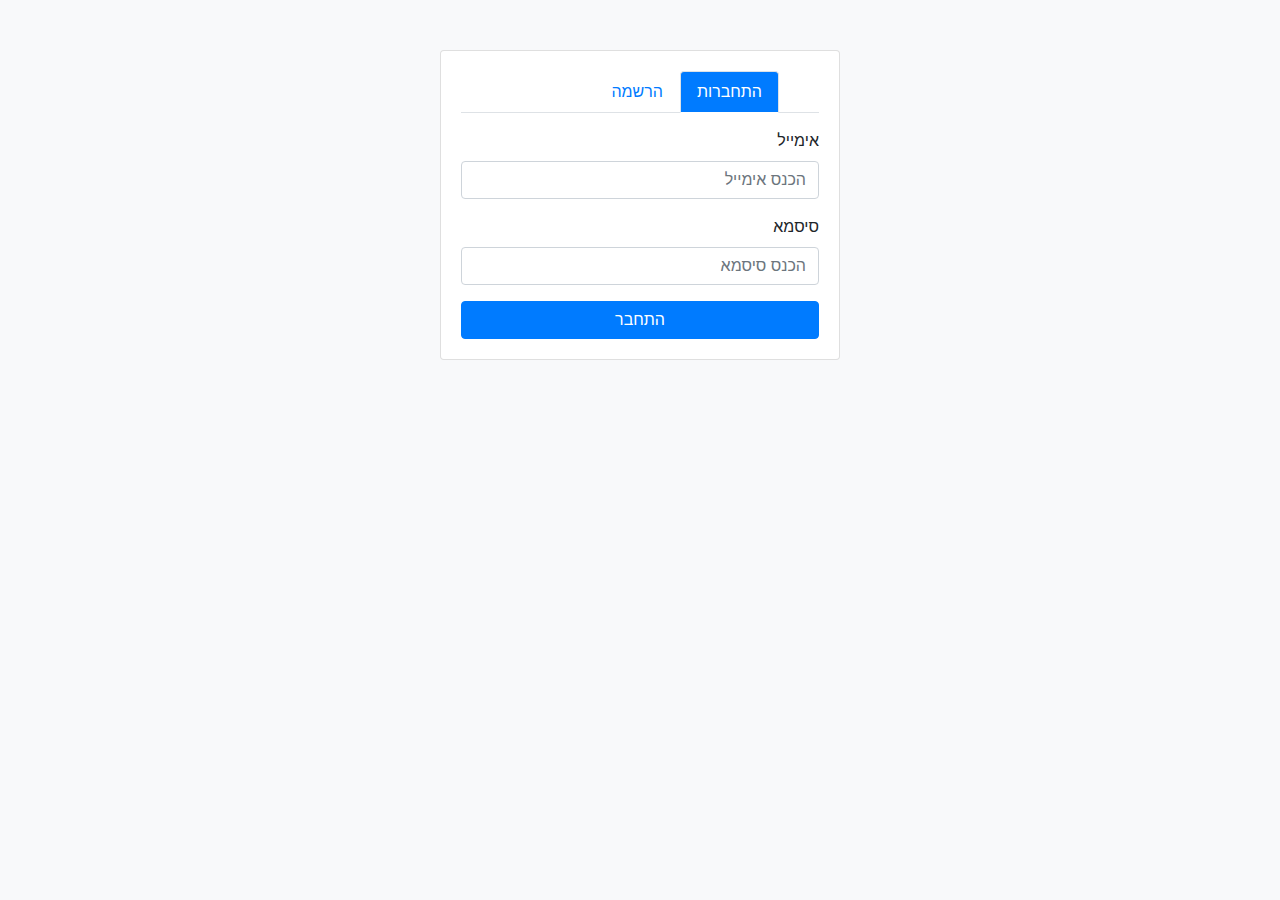
<file: log_reg.html>
<!DOCTYPE html>
<html lang="he" dir="rtl">

<head>
    <meta charset="UTF-8">
    <meta name="viewport" content="width=device-width, initial-scale=1, shrink-to-fit=no">
    <title>Login & Register</title>
    <link href="https://stackpath.bootstrapcdn.com/bootstrap/4.5.2/css/bootstrap.min.css" rel="stylesheet">
    <style>
        body {
            background-color: #f8f9fa;
        }

        .card {
            max-width: 400px;
            margin: 50px auto;
            padding: 20px;
        }

        .nav-tabs .nav-item.show .nav-link,
        .nav-tabs .nav-link.active {
            background-color: #007bff;
            color: #fff;
        }

        .form-group label {
            text-align: right;
            display: block;
            /* מבטיח שהטקסט יישר לימין */
        }
    </style>
</head>

<body>

    <div class="card">
        <ul class="nav nav-tabs" id="myTab" role="tablist">
            <li class="nav-item">
                <a class="nav-link active" id="login-tab" data-toggle="tab" href="#login" role="tab">התחברות</a>
            </li>
            <li class="nav-item">
                <a class="nav-link" id="register-tab" data-toggle="tab" href="#register" role="tab">הרשמה</a>
            </li>
        </ul>
        <div class="tab-content" id="myTabContent">
            <!-- טאב התחברות -->
            <div class="tab-pane fade show active" id="login" role="tabpanel">
                <form class="mt-3">
                    <div class="form-group">
                        <label for="login-email">אימייל</label>
                        <input type="email" class="form-control" id="login-email" placeholder="הכנס אימייל">
                    </div>
                    <div class="form-group">
                        <label for="login-password">סיסמא</label>
                        <input type="password" class="form-control" id="login-password" placeholder="הכנס סיסמא">
                    </div>
                    <button type="submit" class="btn btn-primary btn-block">התחבר</button>
                </form>
            </div>

            <!-- טאב הרשמה -->
            <div class="tab-pane fade" id="register" role="tabpanel">
                <form class="mt-3" id="registrationForm">
                    <div class="form-group">
                        <label for="register-name" style="text-align: right; display:block">שם מלא</label>
                        <input type="text" class="form-control" id="register-name" placeholder="הכנס שם מלא"  value="ראיסה יעיש">
                        <div class="error" id="nameError"></div>
                    </div>
                    <div class="form-group mb-3">
                        <label for="birthDate">תאריך לידה</label>
                        <input type="date" class="form-control" id="birthDate" value="12/12/2020">
                        <div class="error" id="birthDateError"></div>
                    </div>
                    <div class="form-group">
                        <label for="register-email">אימייל</label>
                        <input type="email" class="form-control" id="register-email" placeholder="הכנס אימייל">
                        <div class="error" id="emailError"></div>
                    </div>
                    <div class="form-group">
                        <label for="register-password">סיסמא</label>
                        <input type="password" class="form-control" id="register-password" placeholder="הכנס סיסמא">
                        <div class="error" id="passwordError"></div>
                    </div>
                    <button type="submit" class="btn btn-primary btn-block">הרשם</button>
                    <div class="success mt-3" id="successMessage"></div>
                </form>
            </div>
        </div>
    </div>

    <script src="js/log_reg.js"></script>
    <script src="https://code.jquery.com/jquery-3.5.1.min.js"></script>
    <script src="https://stackpath.bootstrapcdn.com/bootstrap/4.5.2/js/bootstrap.bundle.min.js"></script>
</body>

</html>
</file>
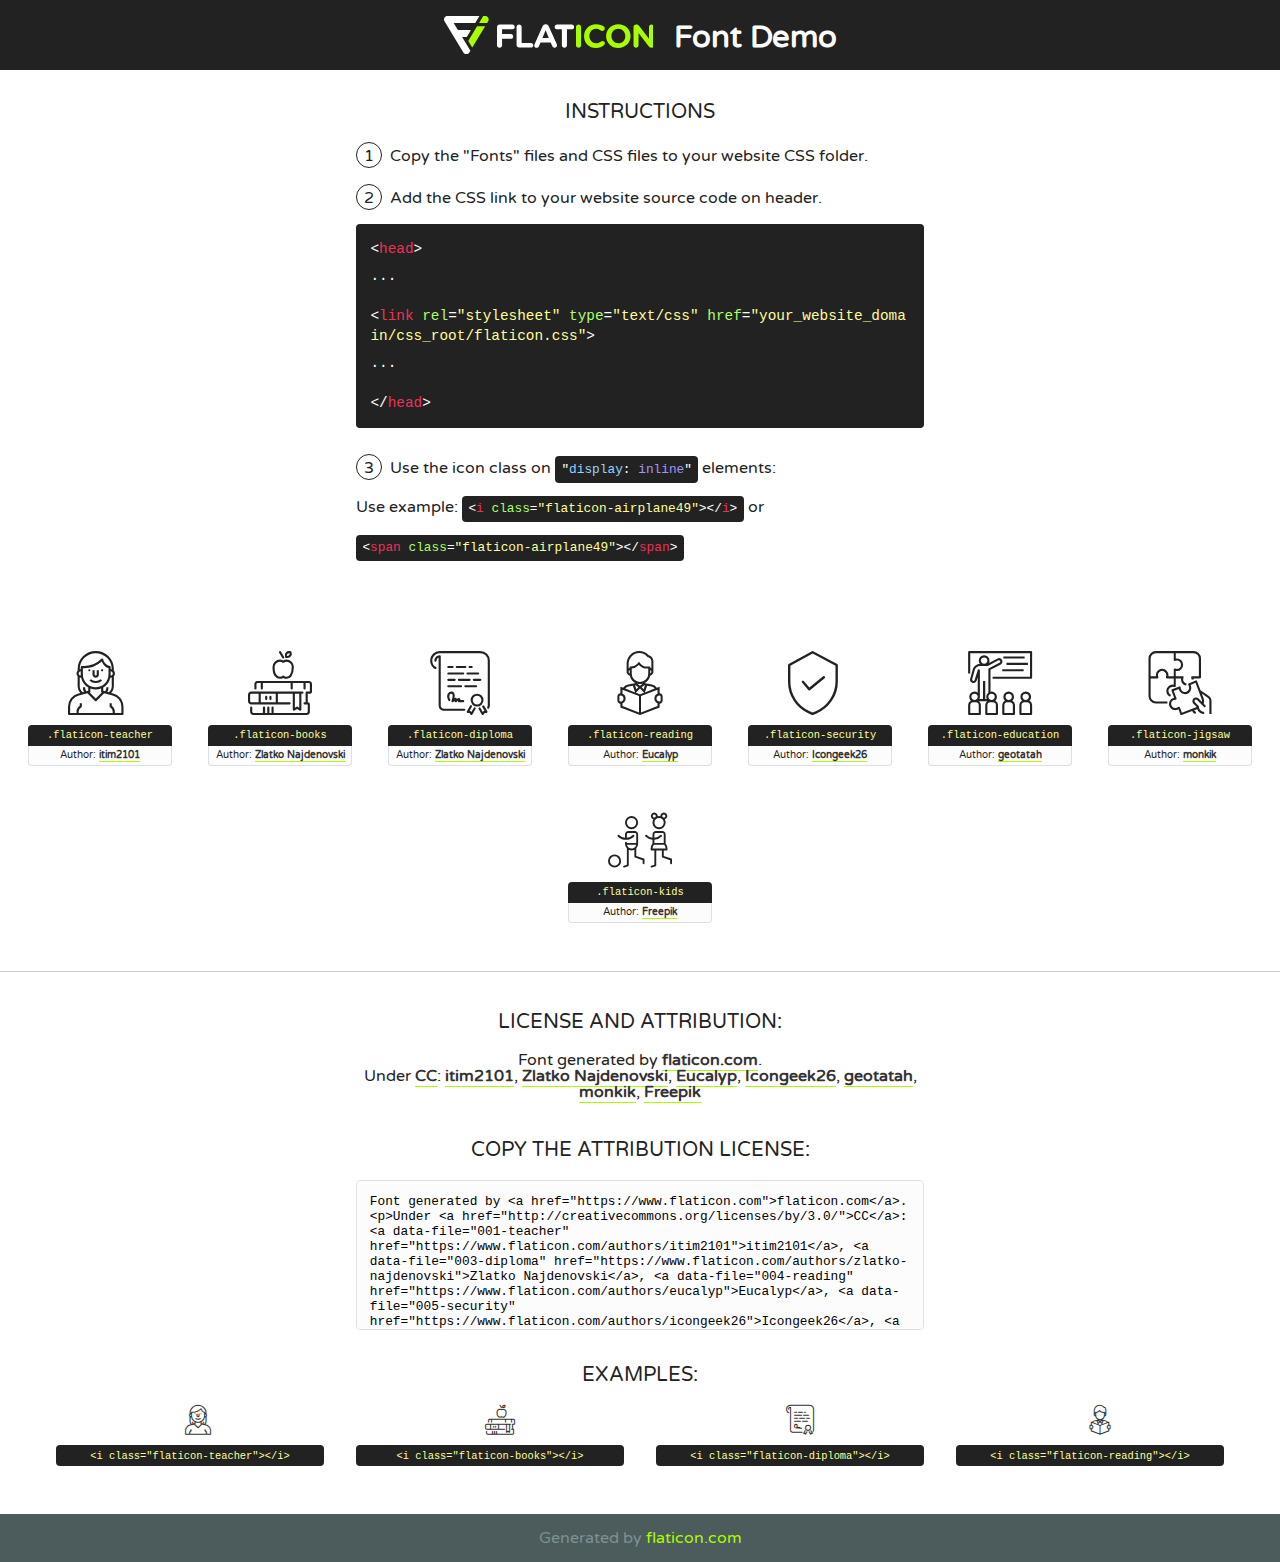
<file: fonts/flaticon/font/flaticon.html>
<!DOCTYPE html>
<!--
  Flaticon icon font: Flaticon
  Creation date: 26/01/2019 10:34
-->
<html>
<!DOCTYPE html>
<html>

<head>
    <title>Flaticon WebFont</title>
    <link href="http://fonts.googleapis.com/css?family=Varela+Round" rel="stylesheet" type="text/css" />
    <link rel="stylesheet" type="text/css" href="flaticon.css">
    <meta charset="UTF-8">
    <style>
    html, body, div, span, applet, object, iframe,
    h1, h2, h3, h4, h5, h6, p, blockquote, pre,
    a, abbr, acronym, address, big, cite, code,
    del, dfn, em, img, ins, kbd, q, s, samp,
    small, strike, strong, sub, sup, tt, var,
    b, u, i, center,
    dl, dt, dd, ol, ul, li,
    fieldset, form, label, legend,
    table, caption, tbody, tfoot, thead, tr, th, td,
    article, aside, canvas, details, embed, 
    figure, figcaption, footer, header, hgroup, 
    menu, nav, output, ruby, section, summary,
    time, mark, audio, video {
        margin: 0;
        padding: 0;
        border: 0;
        font-size: 100%;
        font: inherit;
        vertical-align: baseline;
    }
    /* HTML5 display-role reset for older browsers */
    article, aside, details, figcaption, figure, 
    footer, header, hgroup, menu, nav, section {
        display: block;
    }
    body {
        line-height: 1;
    }
    ol, ul {
        list-style: none;
    }
    blockquote, q {
        quotes: none;
    }
    blockquote:before, blockquote:after,
    q:before, q:after {
        content: '';
        content: none;
    }
    table {
        border-collapse: collapse;
        border-spacing: 0;
    }
    body {
        font-family: 'Varela Round', Helvetica, Arial, sans-serif;
        font-size: 16px;
        color: #222;
    }
    a {
        color: #333;
        border-bottom: 1px solid #a9fd00;
        font-weight: bold;
        text-decoration: none;
    }
    * {
        -moz-box-sizing: border-box;
        -webkit-box-sizing: border-box;
        box-sizing: border-box;
        margin: 0;
        padding: 0;
    }
    [class^="flaticon-"]:before, [class*=" flaticon-"]:before, [class^="flaticon-"]:after, [class*=" flaticon-"]:after {
        font-family: Flaticon;
        font-size: 30px;
        font-style: normal;
        margin-left: 20px;
        color: #333;
    }
    .wrapper {
        max-width: 600px;
        margin: auto;
        padding: 0 1em;
    }
    .title {
        font-size: 1.25em;
        text-align: center;
        margin-bottom: 1em;
        text-transform: uppercase;
    }
    header {
        text-align: center;
        background-color: #222;
        color: #fff;
        padding: 1em;
    }
    header .logo {
        width: 210px;
        height: 38px;
        display: inline-block;
        vertical-align: middle;
        margin-right: 1em;
        border: none;
    }
    header strong {
        font-size: 1.95em;
        font-weight: bold;
        vertical-align: middle;
        margin-top: 5px;
        display: inline-block;
    }
    .demo {
        margin: 2em auto;
        line-height: 1.25em;
    }
    .demo ul li {
        margin-bottom: 1em;
    }
    .demo ul li .num {
        color: #222;
        border-radius: 20px;
        display: inline-block;
        width: 26px;
        padding: 3px;
        height: 26px;
        text-align: center;
        margin-right: 0.5em;
        border: 1px solid #222;
    }
    .demo ul li code {
        background-color: #222;
        border-radius: 4px;
        padding: 0.25em 0.5em;
        display: inline-block;
        color: #fff;
        font-family: Consolas,Monaco,Lucida Console,Liberation Mono,DejaVu Sans Mono,Bitstream Vera Sans Mono,Courier New, monospace;
        font-weight: lighter;
        margin-top: 1em;
        font-size: 0.8em;
        word-break: break-all;
    }
    .demo ul li code.big {
        padding: 1em;
        font-size: 0.9em;
    }
    .demo ul li code .red {
        color: #EF3159;
    }
    .demo ul li code .green {
        color: #ACFF65;
    }
    .demo ul li code .yellow {
        color: #FFFF99;
    }
    .demo ul li code .blue {
        color: #99D3FF;
    }
    .demo ul li code .purple {
        color: #A295FF;
    }
    .demo ul li code .dots {
        margin-top: 0.5em;
        display: block;
    }
    #glyphs {
        border-bottom: 1px solid #ccc;
        padding: 2em 0;
        text-align: center;
    }
    .glyph {
        display: inline-block;
        width: 9em;
        margin: 1em;
        text-align: center;
        vertical-align: top;
        background: #FFF;
    }
    .glyph .glyph-icon {
        padding: 10px;
        display: block;
        font-family:"Flaticon";
        font-size: 64px;
        line-height: 1;
    }
    .glyph .glyph-icon:before {
        font-size: 64px;
        color: #222;
        margin-left: 0;
    }
    .class-name {
        font-size: 0.65em;
        background-color: #222;
        color: #fff;
        border-radius: 4px 4px 0 0;
        padding: 0.5em;
        color: #FFFF99;
        font-family: Consolas,Monaco,Lucida Console,Liberation Mono,DejaVu Sans Mono,Bitstream Vera Sans Mono,Courier New, monospace;
    }
    .author-name {
        font-size: 0.6em;
        background-color: #fcfcfd;
        border: 1px solid #DEDEE4;
        border-top: 0;
        border-radius: 0 0 4px 4px;
        padding: 0.5em;
    }
    .class-name:last-child {
        font-size: 10px;
        color:#888;
    }
    .class-name:last-child a {
        font-size: 10px;
        color:#555;
    }
    .class-name:last-child a:hover {
        color:#a9fd00;
    }
    .glyph > input {
        display: block;
        width: 100px;
        margin: 5px auto;
        text-align: center;
        font-size: 12px;
        cursor: text;
    }
    .glyph > input.icon-input {
        font-family:"Flaticon";
        font-size: 16px;
        margin-bottom: 10px;
    }
    .attribution .title {
        margin-top: 2em;
    }
    .attribution textarea {
        background-color: #fcfcfd;
        padding: 1em;
        border: none;
        box-shadow: none;
        border: 1px solid #DEDEE4;
        border-radius: 4px;
        resize: none;
        width: 100%;
        height: 150px;
        font-size: 0.8em;
        font-family: Consolas,Monaco,Lucida Console,Liberation Mono,DejaVu Sans Mono,Bitstream Vera Sans Mono,Courier New, monospace;
        -webkit-appearance: none;
    }
    .iconsuse {
        margin: 2em auto;
        text-align: center;
        max-width: 1200px;
    }
    .iconsuse:after {
        content: '';
        display: table;
        clear: both;
    }
    .iconsuse .image {
        float: left;
        width: 25%;
        padding: 0 1em;
    }
    .iconsuse .image p {
        margin-bottom: 1em;
    }
    .iconsuse .image span {
        display: block;
        font-size: 0.65em;
        background-color: #222;
        color: #fff;
        border-radius: 4px;
        padding: 0.5em;
        color: #FFFF99;
        margin-top: 1em;
        font-family: Consolas,Monaco,Lucida Console,Liberation Mono,DejaVu Sans Mono,Bitstream Vera Sans Mono,Courier New, monospace;
    }
    #footer {
        text-align: center;
        background-color: #4C5B5C;
        color: #7c9192;
        padding: 1em;
    }
    #footer a {
        border: none;
        color: #a9fd00;
        font-weight: normal;
    }
    @media (max-width: 960px) {
        .iconsuse .image {
            width: 50%;
        }
    }
    @media (max-width: 560px) {
        .iconsuse .image {
            width: 100%;
        }
    }
    </style>
</head>

<body class="characters-off">

    <header>
        <a href="https://www.flaticon.com" target="_blank" class="logo">
            <svg version="1.1" xmlns="http://www.w3.org/2000/svg" xmlns:xlink="http://www.w3.org/1999/xlink" xmlns:a="http://ns.adobe.com/AdobeSVGViewerExtensions/3.0/" viewBox="0 0 560.875 102.036" enable-background="new 0 0 560.875 102.036" xml:space="preserve">
                <defs>
                </defs>
                <g>
                    <g class="letters">
                        <path fill="#ffffff" d="M141.596,29.675c0-3.777,2.985-6.767,6.764-6.767h34.438c3.426,0,6.15,2.728,6.15,6.15
                        c0,3.43-2.724,6.149-6.15,6.149h-27.674v13.091h23.719c3.429,0,6.151,2.724,6.151,6.15c0,3.43-2.723,6.149-6.151,6.149h-23.719
                        v17.574c0,3.773-2.986,6.761-6.764,6.761c-3.779,0-6.764-2.989-6.764-6.761V29.675z"></path>
                        <path fill="#ffffff" d="M193.844,29.149c0-3.781,2.985-6.767,6.764-6.767c3.776,0,6.763,2.985,6.763,6.767v42.957h25.039
                        c3.426,0,6.149,2.726,6.149,6.153c0,3.425-2.723,6.15-6.149,6.15h-31.802c-3.779,0-6.764-2.986-6.764-6.768V29.149z"></path>
                        <path fill="#ffffff" d="M241.891,75.71l21.438-48.407c1.492-3.341,4.215-5.357,7.906-5.357h0.792
                        c3.686,0,6.323,2.017,7.815,5.357l21.439,48.407c0.436,0.967,0.701,1.845,0.701,2.723c0,3.602-2.809,6.501-6.414,6.501
                        c-3.161,0-5.269-1.845-6.499-4.655l-4.132-9.661h-27.059l-4.301,10.102c-1.144,2.631-3.426,4.214-6.237,4.214
                        c-3.517,0-6.24-2.81-6.24-6.325C241.1,77.64,241.451,76.677,241.891,75.71z M279.932,58.666l-8.521-20.297l-8.526,20.297H279.932
                        z"></path>
                        <path fill="#ffffff" d="M314.864,35.387H301.86c-3.429,0-6.239-2.813-6.239-6.238c0-3.429,2.811-6.24,6.239-6.24h39.533
                        c3.426,0,6.237,2.811,6.237,6.24c0,3.425-2.811,6.238-6.237,6.238h-13.001v42.785c0,3.773-2.99,6.761-6.764,6.761
                        c-3.779,0-6.764-2.989-6.764-6.761V35.387z"></path>
                        <path fill="#A9FD00" d="M352.615,29.149c0-3.781,2.985-6.767,6.767-6.767c3.774,0,6.761,2.985,6.761,6.767v49.024
                        c0,3.773-2.987,6.761-6.761,6.761c-3.781,0-6.767-2.989-6.767-6.761V29.149z"></path>
                        <path fill="#A9FD00" d="M374.132,53.836v-0.179c0-17.481,13.178-31.801,32.065-31.801c9.22,0,15.459,2.458,20.557,6.238
                        c1.402,1.054,2.637,2.985,2.637,5.357c0,3.692-2.985,6.59-6.681,6.59c-1.845,0-3.071-0.702-4.044-1.319
                        c-3.776-2.813-7.729-4.393-12.562-4.393c-10.364,0-17.831,8.611-17.831,19.154v0.173c0,10.542,7.291,19.329,17.831,19.329
                        c5.715,0,9.492-1.756,13.359-4.834c1.049-0.874,2.458-1.491,4.039-1.491c3.429,0,6.325,2.813,6.325,6.236
                        c0,2.106-1.056,3.78-2.282,4.834c-5.539,4.834-12.036,7.733-21.878,7.733C387.572,85.464,374.132,71.493,374.132,53.836z"></path>
                        <path fill="#A9FD00" d="M433.009,53.836v-0.179c0-17.481,13.79-31.801,32.766-31.801c18.981,0,32.592,14.143,32.592,31.628v0.173
                        c0,17.483-13.785,31.807-32.769,31.807C446.625,85.464,433.009,71.32,433.009,53.836z M484.224,53.836v-0.179
                        c0-10.539-7.725-19.326-18.626-19.326c-10.893,0-18.449,8.611-18.449,19.154v0.173c0,10.542,7.73,19.329,18.626,19.329
                        C476.676,72.986,484.224,64.378,484.224,53.836z"></path>
                        <path fill="#A9FD00" d="M506.233,29.321c0-3.774,2.99-6.763,6.767-6.763h1.401c3.252,0,5.183,1.583,7.029,3.953l26.093,34.265
                        V29.059c0-3.692,2.99-6.677,6.681-6.677c3.683,0,6.671,2.985,6.671,6.677v48.934c0,3.78-2.987,6.765-6.764,6.765h-0.436
                        c-3.257,0-5.188-1.581-7.034-3.953l-27.056-35.492v32.944c0,3.687-2.985,6.676-6.678,6.676c-3.683,0-6.673-2.989-6.673-6.676
                        V29.321z"></path>
                    </g>
                    <g class="insignia">
                        <path fill="#ffffff" d="M48.372,56.137h12.517l11.156-18.537H37.186L25.688,18.539h57.825L94.668,0H9.271
                        C5.925,0,2.842,1.801,1.198,4.716c-1.644,2.907-1.593,6.482,0.134,9.343l50.38,83.501c1.678,2.781,4.689,4.476,7.938,4.476
                        c3.246,0,6.257-1.695,7.935-4.476l2.898-4.804L48.372,56.137z"></path>
                        <g class="i">
                            <path fill="#A9FD00" d="M93.575,18.539h0.031v0.004l21.652,0.004l2.705-4.488c1.727-2.861,1.778-6.436,0.133-9.343
                            C116.454,1.801,113.371,0,110.026,0h-5.294L93.575,18.539z"></path>
                            <polygon fill="#A9FD00" points="88.291,27.356 64.725,66.486 75.519,84.404 109.942,27.356"></polygon>
                        </g>
                    </g>
                </g>
            </svg>
        </a>
        <strong>Font Demo</strong>
    </header>


    <section class="demo wrapper">

        <p class="title">Instructions</p>

        <ul>
            <li>
                <span class="num">1</span>Copy the "Fonts" files and CSS files to your website CSS folder.
            </li>
            <li>
                <span class="num">2</span>Add the CSS link to your website source code on header.
                <code class="big">
                    &lt;<span class="red">head</span>&gt;
                    <br/><span class="dots">...</span>
                    <br/>&lt;<span class="red">link</span> <span class="green">rel</span>=<span class="yellow">"stylesheet"</span> <span class="green">type</span>=<span class="yellow">"text/css"</span> <span class="green">href</span>=<span class="yellow">"your_website_domain/css_root/flaticon.css"</span>&gt;
                    <br/><span class="dots">...</span>
                    <br/>&lt;/<span class="red">head</span>&gt;
                </code>
            </li>

            <li>
                <p>
                    <span class="num">3</span>Use the icon class on <code>"<span class="blue">display</span>:<span class="purple"> inline</span>"</code> elements:
                    <br />
                    Use example: <code>&lt;<span class="red">i</span> <span class="green">class</span>=<span class="yellow">&quot;flaticon-airplane49&quot;</span>&gt;&lt;/<span class="red">i</span>&gt;</code> or <code>&lt;<span class="red">span</span> <span class="green">class</span>=<span class="yellow">&quot;flaticon-airplane49&quot;</span>&gt;&lt;/<span class="red">span</span>&gt;</code>
            </li>
        </ul>

    </section>




   <section id="glyphs">          
    
      
        <div class="glyph"><div class="glyph-icon flaticon-teacher"></div>
            <div class="class-name">.flaticon-teacher</div>
            <div class="author-name">Author: <a data-file="001-teacher" href="https://www.flaticon.com/authors/itim2101">itim2101</a> </div> 
        </div>        
        
        <div class="glyph"><div class="glyph-icon flaticon-books"></div>
            <div class="class-name">.flaticon-books</div>
            <div class="author-name">Author: <a data-file="002-books" href="https://www.flaticon.com/authors/zlatko-najdenovski">Zlatko Najdenovski</a> </div> 
        </div>        
        
        <div class="glyph"><div class="glyph-icon flaticon-diploma"></div>
            <div class="class-name">.flaticon-diploma</div>
            <div class="author-name">Author: <a data-file="003-diploma" href="https://www.flaticon.com/authors/zlatko-najdenovski">Zlatko Najdenovski</a> </div> 
        </div>        
        
        <div class="glyph"><div class="glyph-icon flaticon-reading"></div>
            <div class="class-name">.flaticon-reading</div>
            <div class="author-name">Author: <a data-file="004-reading" href="https://www.flaticon.com/authors/eucalyp">Eucalyp</a> </div> 
        </div>        
        
        <div class="glyph"><div class="glyph-icon flaticon-security"></div>
            <div class="class-name">.flaticon-security</div>
            <div class="author-name">Author: <a data-file="005-security" href="https://www.flaticon.com/authors/icongeek26">Icongeek26</a> </div> 
        </div>        
        
        <div class="glyph"><div class="glyph-icon flaticon-education"></div>
            <div class="class-name">.flaticon-education</div>
            <div class="author-name">Author: <a data-file="006-education" href="https://www.flaticon.com/authors/geotatah">geotatah</a> </div> 
        </div>        
        
        <div class="glyph"><div class="glyph-icon flaticon-jigsaw"></div>
            <div class="class-name">.flaticon-jigsaw</div>
            <div class="author-name">Author: <a data-file="007-jigsaw" href="https://www.flaticon.com/authors/monkik">monkik</a> </div> 
        </div>        
        
        <div class="glyph"><div class="glyph-icon flaticon-kids"></div>
            <div class="class-name">.flaticon-kids</div>
            <div class="author-name">Author: <a data-file="008-kids" href="http://www.freepik.com">Freepik</a> </div> 
        </div>        
        

    </section>



    <section class="attribution wrapper"   style="text-align:center;">

      <div class="title">License and attribution:</div><div class="attrDiv">Font generated by <a href="https://www.flaticon.com">flaticon.com</a>. <div><p>Under <a href="http://creativecommons.org/licenses/by/3.0/">CC</a>: <a data-file="001-teacher" href="https://www.flaticon.com/authors/itim2101">itim2101</a>, <a data-file="003-diploma" href="https://www.flaticon.com/authors/zlatko-najdenovski">Zlatko Najdenovski</a>, <a data-file="004-reading" href="https://www.flaticon.com/authors/eucalyp">Eucalyp</a>, <a data-file="005-security" href="https://www.flaticon.com/authors/icongeek26">Icongeek26</a>, <a data-file="006-education" href="https://www.flaticon.com/authors/geotatah">geotatah</a>, <a data-file="007-jigsaw" href="https://www.flaticon.com/authors/monkik">monkik</a>, <a data-file="008-kids" href="http://www.freepik.com">Freepik</a></p>  </div>
      </div>
      <div class="title">Copy the Attribution License:</div>

    <textarea onclick="this.focus();this.select();">Font generated by &lt;a href=&quot;https://www.flaticon.com&quot;&gt;flaticon.com&lt;/a&gt;. <p>Under <a href="http://creativecommons.org/licenses/by/3.0/">CC</a>: <a data-file="001-teacher" href="https://www.flaticon.com/authors/itim2101">itim2101</a>, <a data-file="003-diploma" href="https://www.flaticon.com/authors/zlatko-najdenovski">Zlatko Najdenovski</a>, <a data-file="004-reading" href="https://www.flaticon.com/authors/eucalyp">Eucalyp</a>, <a data-file="005-security" href="https://www.flaticon.com/authors/icongeek26">Icongeek26</a>, <a data-file="006-education" href="https://www.flaticon.com/authors/geotatah">geotatah</a>, <a data-file="007-jigsaw" href="https://www.flaticon.com/authors/monkik">monkik</a>, <a data-file="008-kids" href="http://www.freepik.com">Freepik</a></p>  
     </textarea>

    </section>

    <section class="iconsuse">

          <div class="title">Examples:</div>            
             
            <div class="image">
                <p>
                    <i class="glyph-icon flaticon-teacher"></i> 
                    <span>&lt;i class=&quot;flaticon-teacher&quot;&gt;&lt;/i&gt;</span>
                </p>
            </div>
            
            <div class="image">
                <p>
                    <i class="glyph-icon flaticon-books"></i> 
                    <span>&lt;i class=&quot;flaticon-books&quot;&gt;&lt;/i&gt;</span>
                </p>
            </div>
            
            <div class="image">
                <p>
                    <i class="glyph-icon flaticon-diploma"></i> 
                    <span>&lt;i class=&quot;flaticon-diploma&quot;&gt;&lt;/i&gt;</span>
                </p>
            </div>
            
            <div class="image">
                <p>
                    <i class="glyph-icon flaticon-reading"></i> 
                    <span>&lt;i class=&quot;flaticon-reading&quot;&gt;&lt;/i&gt;</span>
                </p>
            </div>
                       
        </div>
                            
    </section>

<div id="footer">
    <div>Generated by <a href="https://www.flaticon.com">flaticon.com</a>
    </div>
</div>



</body>
</html>
</file>
<file: fonts/flaticon/font/flaticon.css>
/*
  	Flaticon icon font: Flaticon
  	Creation date: 26/01/2019 10:34
  	*/

@font-face {
  font-family: "Flaticon";
  src: url("./Flaticon.eot");
  src: url("./Flaticon.eot?#iefix") format("embedded-opentype"),
       url("./Flaticon.woff2") format("woff2"),
       url("./Flaticon.woff") format("woff"),
       url("./Flaticon.ttf") format("truetype"),
       url("./Flaticon.svg#Flaticon") format("svg");
  font-weight: normal;
  font-style: normal;
}

@media screen and (-webkit-min-device-pixel-ratio:0) {
  @font-face {
    font-family: "Flaticon";
    src: url("./Flaticon.svg#Flaticon") format("svg");
  }
}

[class^="flaticon-"]:before, [class*=" flaticon-"]:before,
[class^="flaticon-"]:after, [class*=" flaticon-"]:after {   
  font-family: Flaticon;
        font-size: 20px;
font-style: normal;
margin-left: 20px;
}

.flaticon-teacher:before { content: "\f100"; }
.flaticon-books:before { content: "\f101"; }
.flaticon-diploma:before { content: "\f102"; }
.flaticon-reading:before { content: "\f103"; }
.flaticon-security:before { content: "\f104"; }
.flaticon-education:before { content: "\f105"; }
.flaticon-jigsaw:before { content: "\f106"; }
.flaticon-kids:before { content: "\f107"; }
</file>
